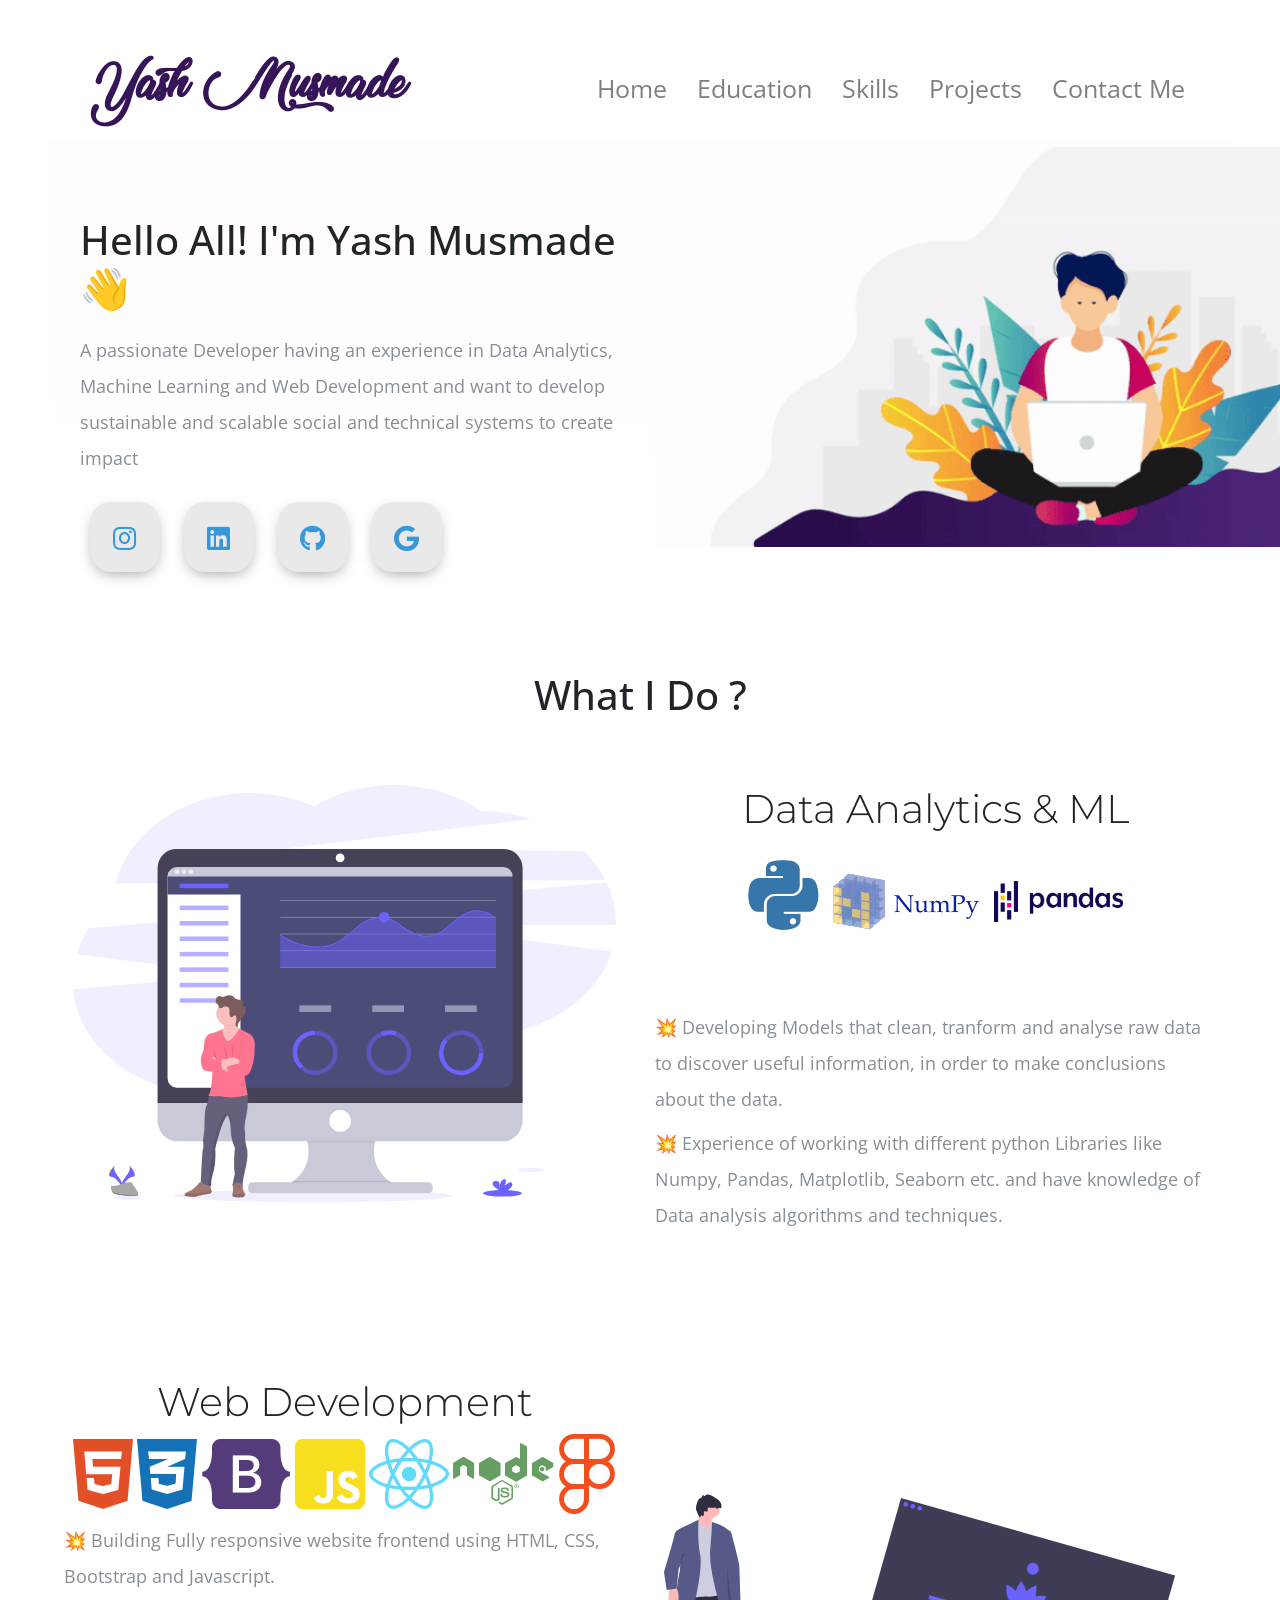
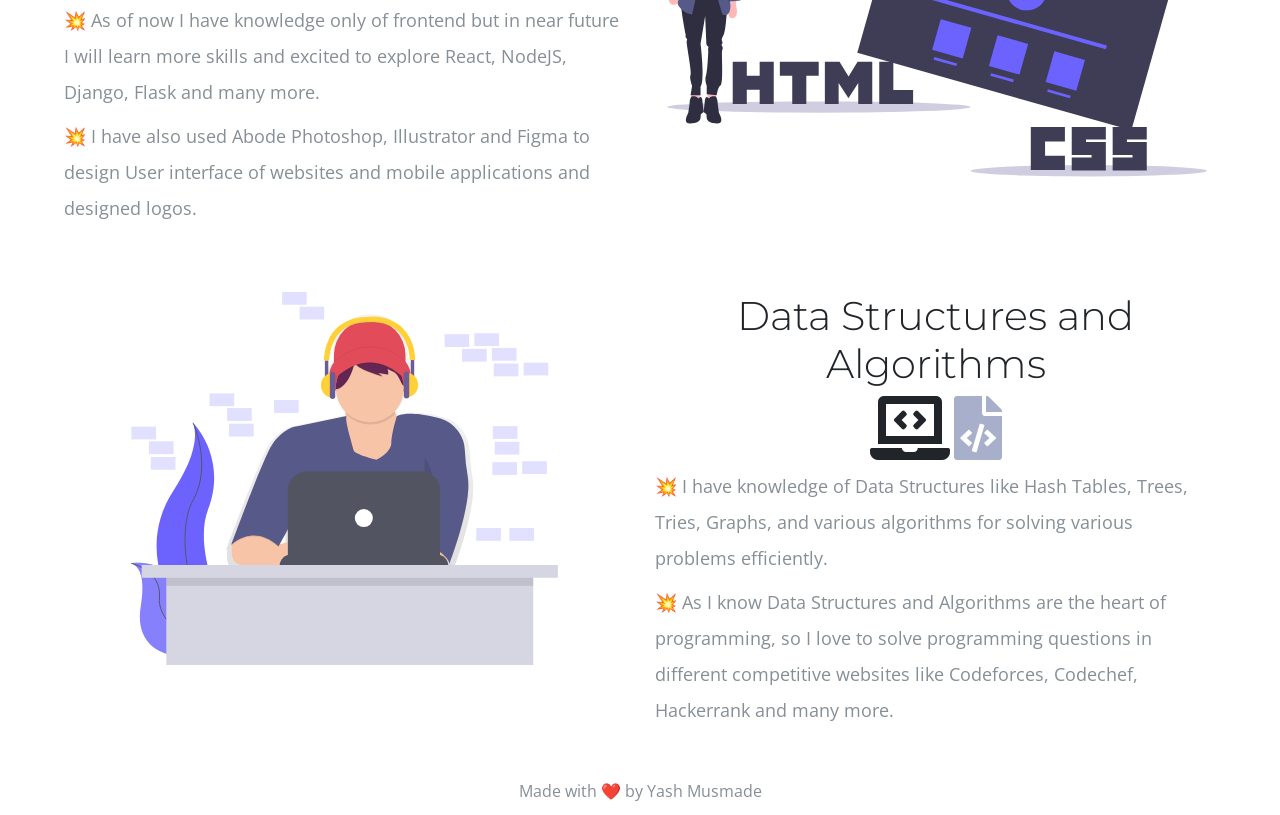
<file: index.html>
<!DOCTYPE html>
<html lang="en" dir="ltr">

<head>
  <meta charset="utf-8">
  <meta name="viewport" content="width=device-width,initial-scale=1">
  <title>Yash's Portfolio</title>
  <link rel="icon" href="Image/engineer.ico">
  <link rel="stylesheet" href="https://stackpath.bootstrapcdn.com/bootstrap/4.5.0/css/bootstrap.min.css" integrity="sha384-9aIt2nRpC12Uk9gS9baDl411NQApFmC26EwAOH8WgZl5MYYxFfc+NcPb1dKGj7Sk" crossorigin="anonymous">
  <link rel="stylesheet" href="style.css">
  
  <link href="https://fonts.googleapis.com/css2?family=Arizonia&family=Montserrat:wght@400;800&display=swap" rel="stylesheet">
  <link href="https://fonts.googleapis.com/css2?family=Open+Sans:wght@700&display=swap" rel="stylesheet">
  <link rel="stylesheet" href="https://use.fontawesome.com/releases/v5.4.1/css/all.css" />
  <link rel="stylesheet" href="https://cdnjs.cloudflare.com/ajax/libs/font-awesome/5.13.1/css/all.min.css">
  <script src="https://code.jquery.com/jquery-3.5.1.slim.min.js" integrity="sha384-DfXdz2htPH0lsSSs5nCTpuj/zy4C+OGpamoFVy38MVBnE+IbbVYUew+OrCXaRkfj" crossorigin="anonymous"></script>
  <script src="https://cdn.jsdelivr.net/npm/popper.js@1.16.0/dist/umd/popper.min.js" integrity="sha384-Q6E9RHvbIyZFJoft+2mJbHaEWldlvI9IOYy5n3zV9zzTtmI3UksdQRVvoxMfooAo" crossorigin="anonymous"></script>
  <script src="https://stackpath.bootstrapcdn.com/bootstrap/4.5.0/js/bootstrap.min.js" integrity="sha384-OgVRvuATP1z7JjHLkuOU7Xw704+h835Lr+6QL9UvYjZE3Ipu6Tp75j7Bh/kR0JKI" crossorigin="anonymous"></script>
</head>
<body class="container-fluid body_section">
        <header>
              <nav class="navbar navbar-expand-lg navbar-light ">
                <a class="navbar-brand brand-name" href="#">Yash Musmade</a>
                <button class="navbar-toggler" type="button" data-toggle="collapse" data-target="#navbarSupportedContent" aria-controls="navbarSupportedContent" aria-expanded="false" aria-label="Toggle navigation">
                  <span class="navbar-toggler-icon"></span>
                </button>
        
                <div class="collapse navbar-collapse" id="navbarSupportedContent">
                  <ul class="navbar-nav ml-auto">
                    <li class="nav-item">
                      <a class="nav-link headerachor" href="index.html">Home</a>
                    </li>
                    <li class="nav-item">
                      <a class="nav-link headerachor" href="Education.html">Education</a>
                    </li>
                    <li class="nav-item">
                      <a class="nav-link headerachor" href="skill.html">Skills</a>
                    </li>
                    <li class="nav-item">
                      <a class="nav-link headerachor" href="Project.html">Projects</a>
                    </li>
                    <li class="nav-item">
                      <a class="nav-link headerachor" href="contact.html">Contact Me</a>
                    </li>
                  </ul>
              </nav>
          </header>

          <section id = "Home">
              <div class="row column1">
                <div class="col-lg-6 col-md-6 first-image">
                    <img class = "boyimage" src="Image/20200630_162659.gif" alt="">
                </div>  
                  <div class="col-lg-6 section-1">
                      <h1 class = "Hello">Hello All! I'm Yash Musmade <span class="wave">👋</span></h1>
                      <p>A passionate Developer having an experience in Data Analytics,
                          Machine Learning and Web Development and want to develop sustainable and 
                          scalable social and technical systems to create impact</p>
                          <div class=social_media_icon>
                            <a class="btn" href="https://www.instagram.com/yash_musmade_patil/" target=_blank>
                              <i class="fab fa-instagram"></i>
                            </a>
                            <a class="btn" href="https://www.linkedin.com/in/yash-musmade-8310b71b9/" target=_blank>
                              <i class="fab fa-linkedin" aria-hidden="true"></i>
                            </a>
                            <a class="btn" href="https://github.com/Yash2565" target=_blank>
                              <i class="fab fa-github"></i>
                            </a>
                            <a class="btn" href="mailto:yashmusmade64@gmail.com" target=_blank>
                              <i class="fab fa-google"></i>
                            </a>
                          </div>
                  </div>
                  <div class="Image-boy col-lg-6"><img class="boy" src="Image/Boy-image.png" alt=""></div>
              </div>
          </section>


          <section id=Whatido>
            <h1>What I Do ?</h1>
              <div class = "row feature-1">
                  <div class="col-lg-6 col-md-6 Feature-first-image ">
                    <img class = "Feature-svg-image" src="Image/Data_Analysis.svg" alt="">
                  </div>
                  <div class="col-lg-6 col-md-6">
                    <h1 class= "Feature-Heading" >Data Analytics & ML</h1>
                    <ul class = "dev-icon">
                      <li><i class="fab fa-python fa-5x" style="color:#3776ab"></i></li>
                      <li><img class="numpy" src="Image/numpy-ar21.svg" alt=""></li>
                      <li><img class = "pandas" src="Image/kindpng_5747046.png" alt=""></li>
                    </ul>
                    <div class = "Data-Analytic">
                      <p class ="Features-paragraph">
                         💥 Developing Models that clean, tranform and analyse raw data to discover useful information,
                         in order to make conclusions about the data.</p>
                      <p  class ="Features-paragraph">
                         💥 Experience of working with different python Libraries like Numpy, Pandas, Matplotlib, Seaborn etc. and have knowledge of
                        Data analysis algorithms and techniques.</p>
                    </div>
                </div>
              </div>
              <div class="row feature-2">
                <div class="col-lg-6 col-md-6 feature-web">
                  <h1 class="Feature-Heading">Web Development</h1>
                  <ul class = "dev-icon">
                    <li><i class="fab fa-html5 fa-5x" style="color:#e34f26"></i></li>
                    <li><i class="fab fa-css3-alt fa-5x" style="color:#1572b6"></i></li>
                    <li><i class="fab fa-bootstrap fa-5x" style="color:#543b79"></i></li>
                    <li><i class="fab fa-js-square fa-5x" style="color:#f7df1e"></i></li>
                    <li><i class="fab fa-react fa-5x" style="color:#61dafb"></i></li>
                    <li><i class="fab fa-node fa-5x" style="color:#679e63"></i></li>
                    <li><i class="fab fa-figma fa-5x" style="color:#f24e1e"></i></li>
                
                  </ul>
                  <div class = "Data-Analytic">
                    <p class ="Features-paragraph">
                       💥 Building Fully responsive website frontend using HTML, CSS, Bootstrap and Javascript.</p>
                    <p  class ="Features-paragraph">
                       💥 As of now I have knowledge only of frontend but in near future I will learn more skills and excited to explore React, NodeJS, Django, Flask and many more.</p>
                      <p  class ="Features-paragraph">
                       💥 I have also used Abode Photoshop, Illustrator and Figma to design User interface of websites and mobile applications and designed logos.</p>
                      </div>
                </div>
                <div class="col-lg-6 col-md-6 Feature-second-image ">
                  <img class = "Feature-svg-image" src="Image/website.svg" alt="">
                </div>
              </div>
              <div class="row feature-3">
                <div class = "col-lg-6 col-md-6 Feature-third-image">
                    <img class = "Feature-svg-image-3" src="Image/Coding.svg" alt="">
                  </div>
                  <div class="col-lg-6 col-md-6 feature-coding">
                    <h1 class="Feature-Heading">Data Structures and Algorithms</h1>
                    <ul class = "dev-icon">
                     <li></li>
                     <li><i class="fas fa-laptop-code fa-4x"></i></li>
                     
                     <li><i class="fas fa-file-code fa-4x" style="color: #a8afcb;"></i></li>
                    </ul>
                    <div class = "Data-Analytic">
                      <p class ="Features-paragraph">
                         💥 I have knowledge of Data Structures like Hash Tables, Trees, Tries, Graphs, and various algorithms for solving various problems efficiently.</p>
                      <p  class ="Features-paragraph">
                         💥 As I know Data Structures and Algorithms are the heart of programming, so I love to solve programming questions in different competitive websites like Codeforces, Codechef, Hackerrank and many more.</p>
                        </div>
                  </div>
              </div>
               
        
          </section>
    <footer class=footer>Made with ❤️ by Yash Musmade</footer>
</body>
</html>
</file>
<file: style.css>
body{
    font-family: 'Open Sans', sans-serif;
    margin: 0;
  }
.body_section{
    padding : 3% 5% 1%;
}

p{
  font-size: 18px;
}

  a{
    text-decoration: none;
  }

  @font-face{
    font-family: "Lovely Home";
    src:local('Lovely Home'), 
    url("Image/LovelyHome-9aBZ.ttf") format('truetype');

  }

.brand-name ,.navbar-light .navbar-brand{
      /* font-family: "Brush Script MT"; */
      /* margin-bottom: 3px; */
      font-family: "Lovely Home";
      font-size: 50px;
      font-weight: bold;
      color: #351458;
  }



  .headerachor {
    color: black;
    margin: 0 7px 0 7px;
    font-size: 25px;
  }

  .headerachor:hover {
    background-color: #f1f1f1;
  }

  /* Section 1 */
   .column1{
       background-image: linear-gradient(#fefcfe,#ffffff);
       padding : 8px 16px;
   }

  .section-1{
    margin-top: 6%;
    text-align: left;
    position: relative;
}
span.wave {
  animation-name: wave-animation;
  animation-duration: 2.5s;
  animation-iteration-count: infinite;
  transform-origin: 70% 70%;
  display: inline-block;
}

@keyframes wave-animation {
    0% { transform: rotate(  0.0deg) }
   10% { transform: rotate(-10.0deg) }
   20% { transform: rotate( 12.0deg) }
   30% { transform: rotate(-10.0deg) }
   40% { transform: rotate(  9.0deg) }
   50% { transform: rotate(  0.0deg) }
  100% { transform: rotate(  0.0deg) }
}

.first-image{
    position: absolute;
    right:0;
}
.boyimage{
  height: 400px;
}

@media only screen and (max-width : 1183px){
  .first-image{
    right:160px;
  }

}
.boy{
  width: 100%;
  height: 100%;
  animation: bounce 1.2s;
  animation-direction: alternate;
  animation-iteration-count: infinite;
}

@keyframes bounce{
  from{
      transform: translate3d(0,0,0);
  }
  to{
      transform: translate3d(0,20px,0);
  }
}

.Image-boy{
  text-align: center;
  align-items: center;
}

@media only screen and (min-width:951px){
  .Image-boy{
    display:none;
  }
}
  .Hello{
      margin-bottom: 20px;
  }
  p{
      line-height: 2;
      color: #868e96;
  }


  .btn {
    display: inline-block;
    width: 4.37rem;
    height: 4.37rem;
    background: #e9e9e9;
    padding: 0px 0px;
    margin: 10px;
    border-radius: 30%;
    box-shadow: 0 5px 15px -5px #00000070;
    color: #3498db;
    overflow: hidden;
    position: relative;
  }

  .btn i {
    line-height: 70px;
    font-size: 1.625rem;
    transition: 0.2s linear;
  }

  .btn:hover i {
    transform: scale(1.3);
    color: #f1f1f1;
  }

  .btn::before {
    content: "";
    position: absolute;
    width: 120%;
    height: 120%;
    background: #3498db;
    transform: rotate(45deg);
    left: -110%;
    top: 90%;
  }




  .btn:hover::before {
    animation: aaa 0.7s 1;
    top: -10%;
    left: -10%;
  }

  @media only screen and (max-width:470px){
    .btn{
      width: 2.5rem;
      height: 2.5rem;
      margin: 7px;
    }
    .btn i {
      line-height: 40px;
      font-size: 1em;
    }
  }

 #Whatido{
     text-align: center;
     padding-top: 7%;
 }

  /* Section 2 */
  .feature-1{
      padding-top: 5%;
      text-align: center;
      }
  .feature-2{
    padding-top: 5%;
    text-align: center;
}
  .feature-3{
  padding-top: 5%;
  padding-bottom: 20px;
  text-align: center;
  }

  .Feature-Heading{
      font-family: "Montserrat";
      font-weight: 300;
  }

  .Feature-first-image{
      padding : 0 2% 10%;
  }

  .Feature-second-image{
      padding : 5% 2% 0;
  }





  .Feature-svg-image{
      width: 100%;
      height:100%;
  }
  .Feature-svg-image-3{
    width: 84%;
    height: 84%;
  }




  .dev-icon{
      list-style: none;
      display: inline;
      padding: 0%;
  }


  .numpy{
    max-width: 100%;
    width : 30%;
    height: 30%;
    padding-bottom: 7%;
  }

  .pandas{
    max-width: 100%;
    max-height: 100%;
    width : 23%;
    height: 15%;
    padding-bottom: 7%;
    padding-left :0;
  }

  li{
    display: inline;
  }

  .Data-Analytic{
      text-align: left;
  }

  .Features-paragraph{
      margin-top : 8px;
      margin-bottom: 8px;
  }

  @media only screen and (max-width : 764px){
    .feature-2{
      display: flex;
      flex-direction: column;
    }
    .feature-web{
      order:2;
    }
      
      .brand-name ,.navbar-light .navbar-brand{
      /* font-family: "Brush Script MT"; */
      /* margin-bottom: 3px; */
      font-family: "Lovely Home";
      font-size: 40px;
      font-weight: bold;
      color: #351458;
  }
  }
  @media only screen and (max-width : 991px) and (min-width: 951px){
    .section-1{
      margin-top: auto;
      padding-right: 400px;
    }
  }
  @media only screen and (max-width : 950px){

    body,html{
      text-align: center;
      font-size: 16px;
      line-height: normal;
    }
    .Hello{
      margin-bottom: 10px;
    }
    h1{
      font-size: 25px;
    }
    p{
      font-size: 15px;
      line-height: normal;
    }
      .section-1{
          text-align: center;
      }
      .first-image{
          display: none;
      }

      .pandas{
        width: 23%;
        height: 15%;
      }
  }




footer{
  padding-top: 2%;
  color: #868e96;
  text-align: center;
}
</file>
